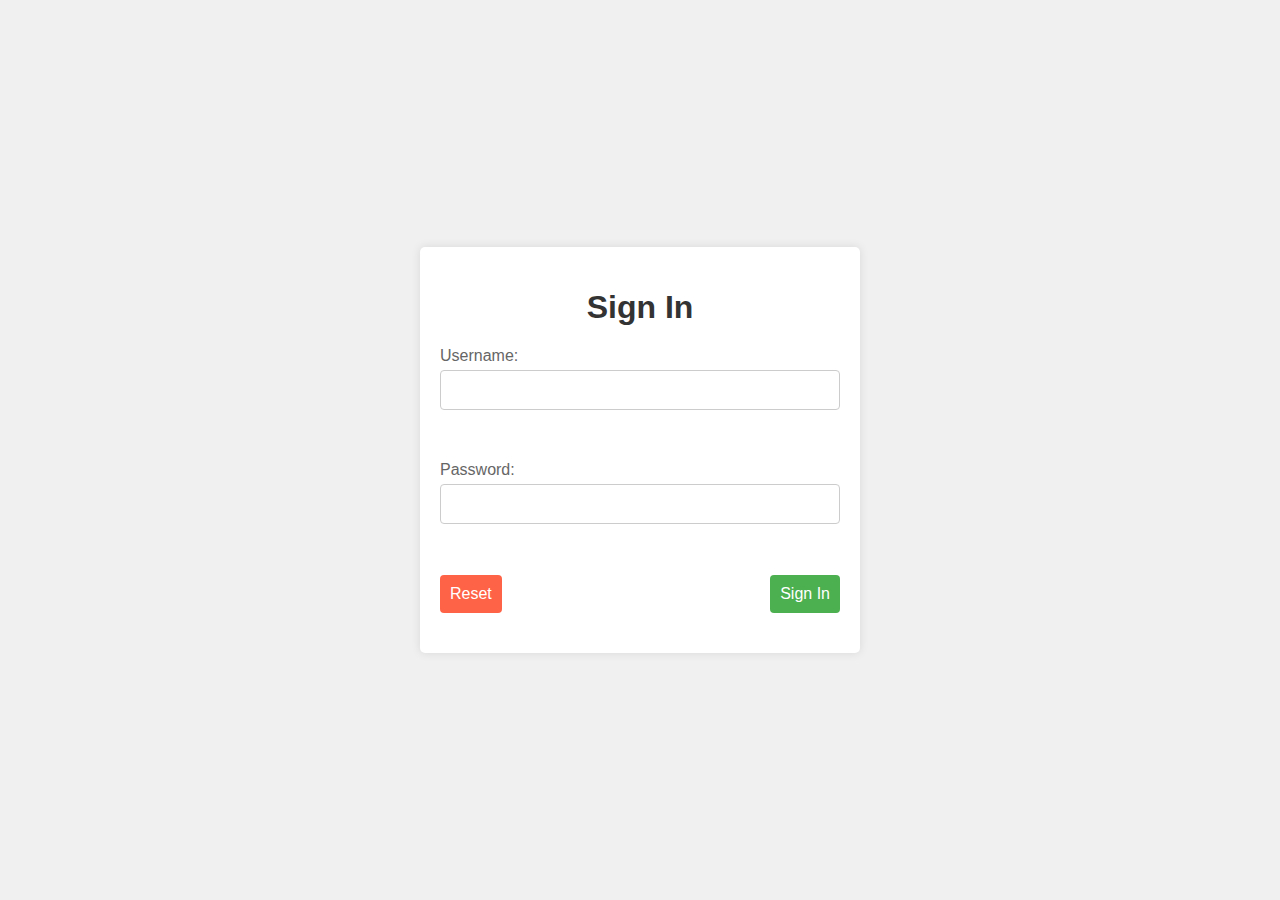
<file: index.html>
<!DOCTYPE html>
<html lang="en">
<head>
    <meta charset="UTF-8">
    <meta name="viewport" content="width=device-width, initial-scale=1.0">
    <title>Sign In</title>
    <link rel="stylesheet" href="styles.css">
    <script>
        document.addEventListener("DOMContentLoaded", function() {
            document.querySelector("form").addEventListener("submit", async function(event) {
                event.preventDefault(); // Prevent the default form submission

                const username = document.querySelector("#username").value;
                const password = document.querySelector("#password").value;

                try {
                    const response = await fetch("/signin", {
                        method: "POST",
                        headers: {
                            "Content-Type": "application/json"
                        },
                        body: JSON.stringify({ username, password })
                    });

                    const result = await response.json();

                    if (response.ok) {
                        sessionStorage.setItem('message', result.message);
                        sessionStorage.setItem('signInTime', Date.now());
                        sessionStorage.setItem('username', username);
                        window.location.href = 'success.html';
                    } else {
                        throw new Error(result.message);
                    }
                } catch (error) {
                    const messageDiv = document.querySelector("#message");
                    messageDiv.innerHTML = `<p style="color: red;">${error.message}</p>`;
                }
            });
        });
    </script>
</head>
<body>
    <div class="container">
        <h1>Sign In</h1>
        <form>
            <label for="username">Username:</label>
            <input type="text" id="username" name="username" required><br><br>
            <label for="password">Password:</label>
            <input type="password" id="password" name="password" required><br><br>
            <div class="button-container">
                <button type="reset" class="red-button">Reset</button>
                <button type="submit" class="green-button">Sign In</button>
            </div>
        </form>
        <div id="message" role="alert" aria-live="assertive"></div>
    </div>
</body>
</html>
</file>
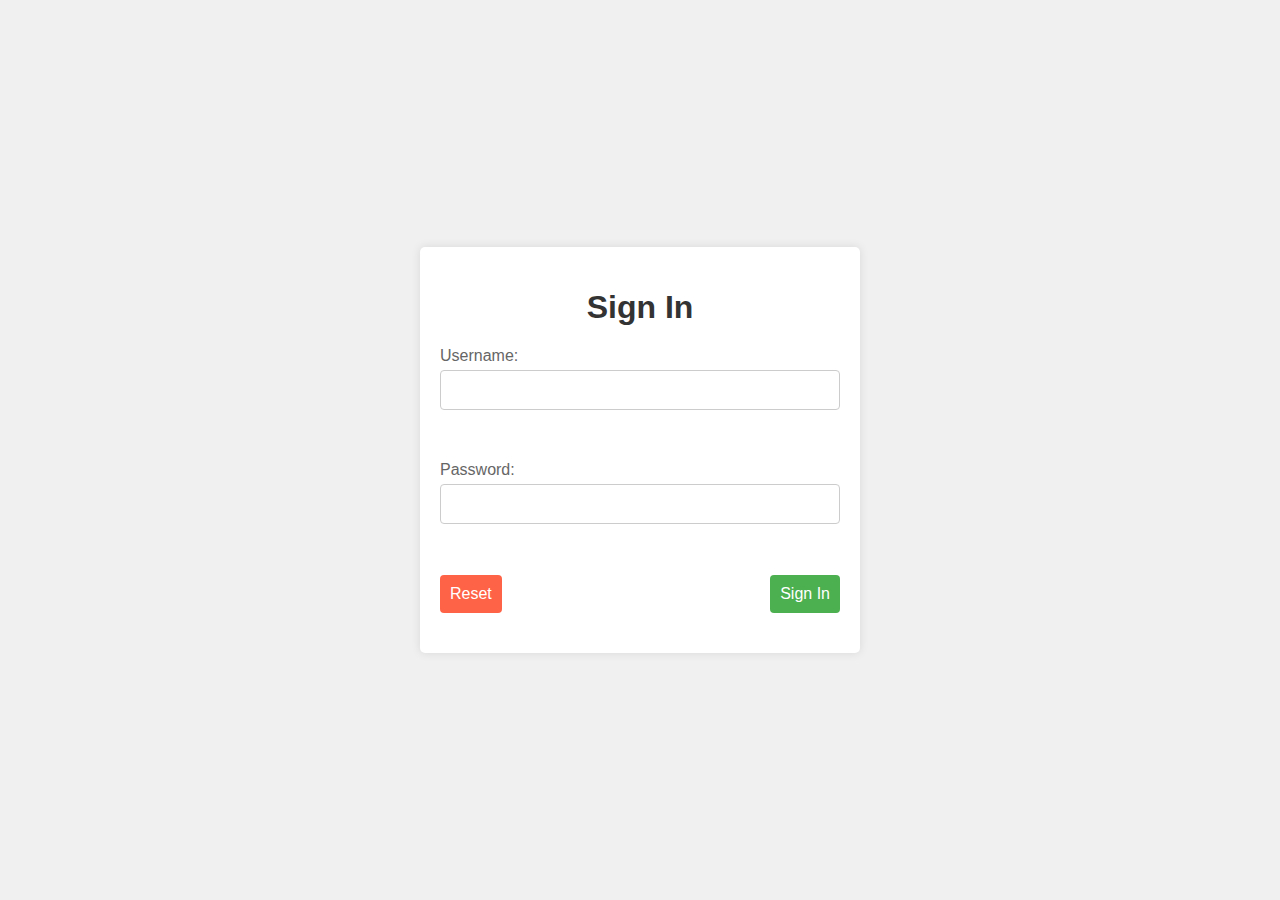
<file: dashboard.html>
<!DOCTYPE html>
<html lang="en">
<head>
    <meta charset="UTF-8">
    <meta name="viewport" content="width=device-width, initial-scale=1.0">
    <title>Dashboard</title>
    <link rel="stylesheet" href="styles.css">
</head>
<body>
    <div class="container">
        <h1>Dashboard</h1>
        <p>Welcome to your dashboard!</p>
        <div class="button-container">
            <button id="logoutButton" class="green-button">Logout</button>
        </div>
    </div>
    <script>
        document.addEventListener("DOMContentLoaded", function() {
            const SESSION_EXPIRATION_TIME = 60000; // 1 minute in milliseconds

            const signInTime = sessionStorage.getItem('signInTime');
            if (signInTime) {
                const expirationTime = Number(signInTime) + SESSION_EXPIRATION_TIME;

                const checkSessionExpiration = () => {
                    if (Date.now() >= expirationTime) {
                        alert('Your session has expired. You will be redirected to the sign-in page.');
                        sessionStorage.clear();
                        window.location.href = '/';
                    }
                };

                // Check session expiration every second
                setInterval(checkSessionExpiration, 1000);
            } else {
                // If no sign-in time is found in session storage, redirect to sign-in page
                window.location.href = '/';
            }

            // Handle logout button click
            document.getElementById('logoutButton').addEventListener('click', async function() {
                try {
                    const response = await fetch('/logout', {
                        method: 'POST'
                    });

                    if (response.ok) {
                        sessionStorage.clear();
                        window.location.href = '/';
                    } else {
                        throw new Error('Logout failed');
                    }
                } catch (error) {
                    alert(error.message);
                }
            });
        });
    </script>
</body>
</html>
</file>
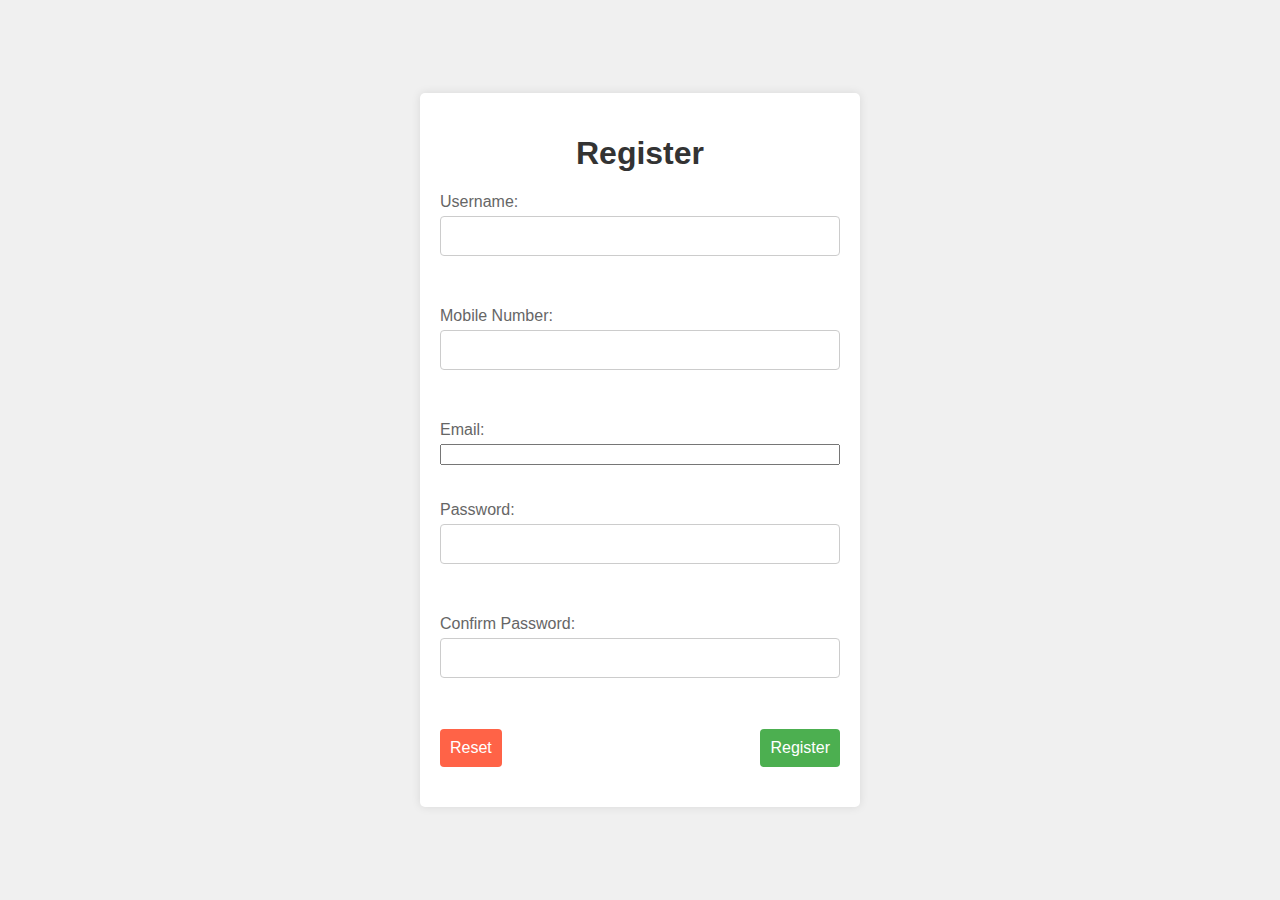
<file: register.html>
<!DOCTYPE html>
<html lang="en">
<head>
    <meta charset="UTF-8">
    <meta name="viewport" content="width=device-width, initial-scale=1.0">
    <title>Register</title>
    <link rel="stylesheet" href="styles.css">
    <script>
        document.addEventListener("DOMContentLoaded", function() {
            document.querySelector("form").addEventListener("submit", async function(event) {
                event.preventDefault(); // Prevent the default form submission

                const username = document.querySelector("#username").value;
                const mobile = document.querySelector("#mobile").value;
                const email = document.querySelector("#email").value;
                const password = document.querySelector("#password").value;
                const confirmPassword = document.querySelector("#confirmPassword").value;

                if (password !== confirmPassword) {
                    document.querySelector("#message").textContent = "Passwords do not match.";
                    return;
                }

                const response = await fetch("/register", {
                    method: "POST",
                    headers: {
                        "Content-Type": "application/json"
                    },
                    body: JSON.stringify({ username, mobile, email, password })
                });

                const result = await response.json();

                if (response.ok) {
                    window.location.href = '/signin';
                } else {
                    document.querySelector("#message").textContent = result.message;
                }
            });
        });
    </script>
</head>
<body>
    <div class="container">
        <h1>Register</h1>
        <form>
            <label for="username">Username:</label>
            <input type="text" id="username" name="username" required><br><br>
            <label for="mobile">Mobile Number:</label>
            <input type="text" id="mobile" name="mobile" required><br><br>
            <label for="email">Email:</label>
            <input type="email" id="email" name="email" required><br><br>
            <label for="password">Password:</label>
            <input type="password" id="password" name="password" required><br><br>
            <label for="confirmPassword">Confirm Password:</label>
            <input type="password" id="confirmPassword" name="confirmPassword" required><br><br>
            <div class="button-container">
                <button type="reset" class="red-button">Reset</button>
                <button type="submit" class="green-button">Register</button>
            </div>
        </form>
        <div id="message"></div>
    </div>
</body>
</html>
</file>
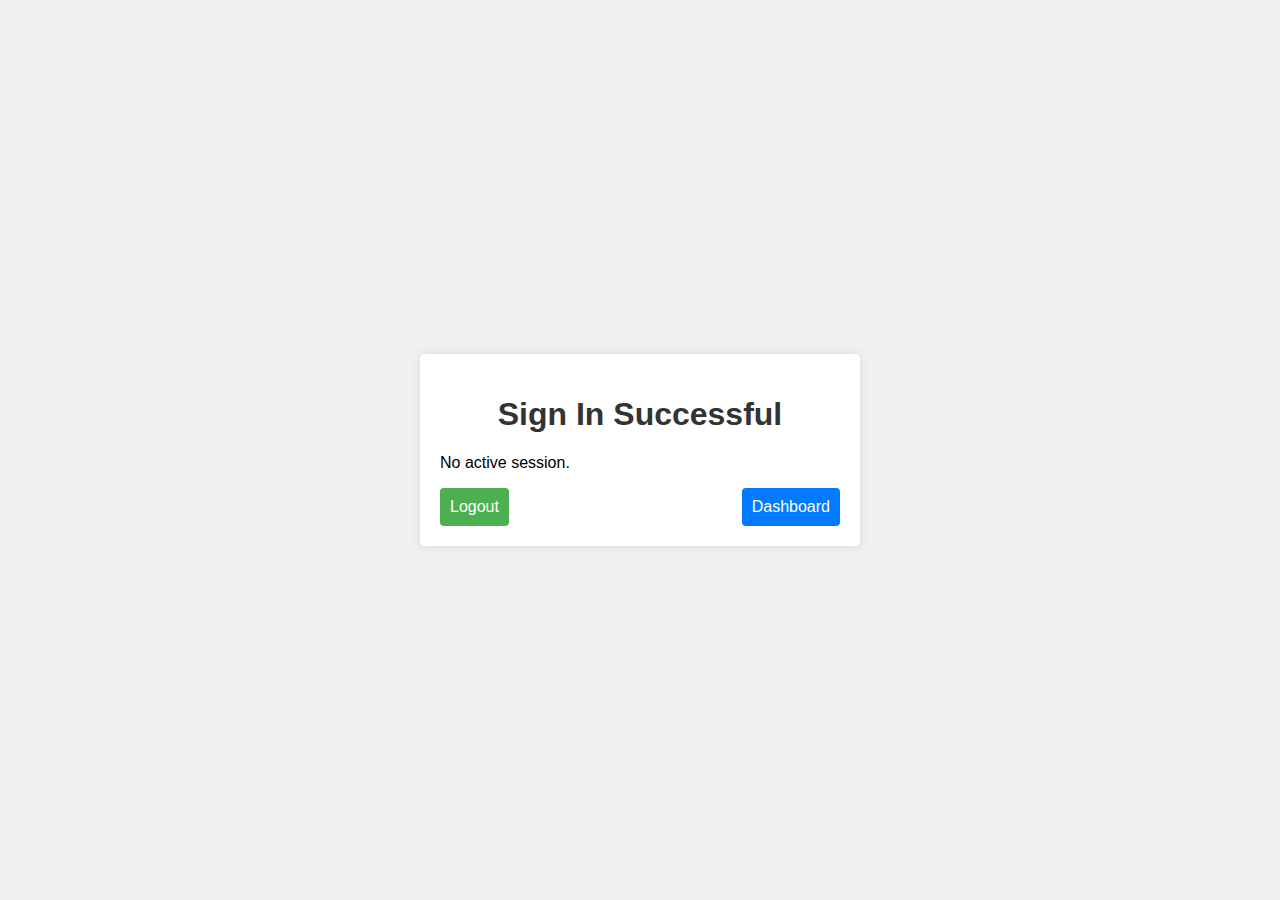
<file: success.html>
<!DOCTYPE html>
<html lang="en">
<head>
    <meta charset="UTF-8">
    <meta name="viewport" content="width=device-width, initial-scale=1.0">
    <title>Sign In Success</title>
    <link rel="stylesheet" href="styles.css">
</head>
<body>
    <div class="container">
        <h1>Sign In Successful</h1>
        <p id="welcome"></p>
        <p id="duration"></p>
        <div class="button-container">
            <button id="logoutButton" class="green-button">Logout</button>
            <button id="dashboardButton" class="blue-button">Dashboard</button>
        </div>
    </div>
    <script>
        document.addEventListener("DOMContentLoaded", function() {
            const message = sessionStorage.getItem('message');
            const signInTime = sessionStorage.getItem('signInTime');
            const username = sessionStorage.getItem('username');

            if (username) {
                document.getElementById('welcome').textContent = `Welcome, ${username}`;
            }

            if (signInTime) {
                const sessionExpirationTime = 60000; // 1 minute in milliseconds
                const expirationTime = Number(signInTime) + sessionExpirationTime;

                const checkSessionExpiration = () => {
                    if (Date.now() >= expirationTime) {
                        alert('Your session has expired. You will be redirected to the sign-in page.');
                        sessionStorage.clear();
                        window.location.href = '/';
                    }
                };

                // Check session expiration every second
                setInterval(checkSessionExpiration, 1000);

                const updateDuration = () => {
                    const durationInSeconds = Math.floor((Date.now() - signInTime) / 1000);
                    const durationMessage = durationInSeconds < 60 
                        ? `${durationInSeconds} seconds ago.` 
                        : `${Math.floor(durationInSeconds / 60)} minutes ago.`;
                    document.getElementById('duration').textContent = `Signed in ${durationMessage}`;
                };

                updateDuration();
                setInterval(updateDuration, 1000);
            } else {
                document.getElementById('duration').textContent = 'No active session.';
            }

            // Handle logout button click
            document.getElementById('logoutButton').addEventListener('click', async function() {
                const response = await fetch('/logout', {
                    method: 'POST'
                });

                if (response.ok) {
                    sessionStorage.clear();
                    window.location.href = '/';
                } else {
                    alert('Logout failed');
                }
            });

            // Handle dashboard button click
            document.getElementById('dashboardButton').addEventListener('click', function() {
                window.location.href = '/dashboard';
            });
        });
    </script>
</body>
</html>
</file>
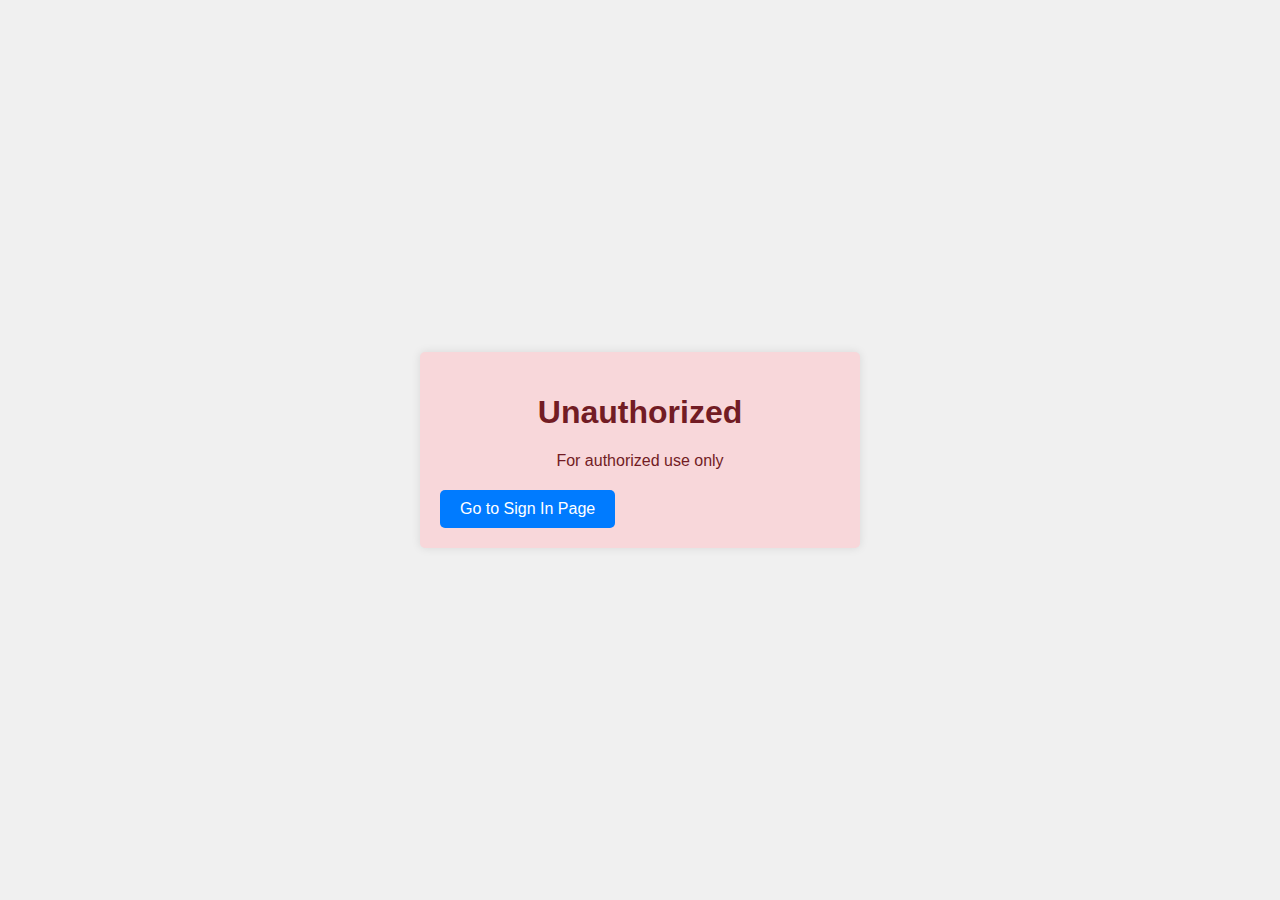
<file: unauthorized.html>
<!DOCTYPE html>
<html lang="en">
<head>
    <meta charset="UTF-8">
    <meta name="viewport" content="width=device-width, initial-scale=1.0">
    <title>Unauthorized</title>
    <link rel="stylesheet" href="styles.css">
</head>
<body>
    <div class="container unauthorized-container">
        <h1>Unauthorized</h1>
        <p>For authorized use only</p>
        <div class="button-container">
            <a href="/">Go to Sign In Page</a>
        </div>
    </div>
</body>
</html>
</file>
<file: styles.css>
body {
    font-family: Arial, sans-serif;
    display: flex;
    justify-content: center;
    align-items: center;
    height: 100vh;
    background-color: #f0f0f0;
    margin: 0;
}

.container {
    background-color: #ffffff;
    padding: 20px;
    border-radius: 5px;
    box-shadow: 0 0 10px rgba(0, 0, 0, 0.1);
    max-width: 400px;
    width: 100%;
}

h1 {
    text-align: center;
    color: #333;
}

form {
    display: flex;
    flex-direction: column;
}

label {
    margin-bottom: 5px;
    color: #666;
}

input[type="text"], input[type="password"] {
    padding: 10px;
    margin-bottom: 15px;
    border: 1px solid #ccc;
    border-radius: 4px;
    font-size: 16px;
}

button {
    padding: 10px;
    border: none;
    border-radius: 4px;
    color: white;
    font-size: 16px;
    cursor: pointer;
}

button:hover {
    opacity: 0.9;
}

.green-button {
    background-color: #4CAF50;
}

.red-button {
    background-color: #FF6347;
}

.blue-button {
    background-color: #007BFF;
}

.button-container {
    display: flex;
    justify-content: space-between;
}

#message {
    margin-top: 20px;
    text-align: center;
    font-size: 18px;
}

/* Unauthorized page styles */
.unauthorized-container {
    text-align: center;
    padding: 20px;
    border-radius: 5px;
    background-color: #f8d7da;
    box-shadow: 0 0 10px rgba(0, 0, 0, 0.1);
}

.unauthorized-container h1 {
    color: #721c24;
}

.unauthorized-container p {
    color: #721c24;
}

.unauthorized-container .button-container {
    margin-top: 20px;
}

.unauthorized-container a {
    text-decoration: none;
    padding: 10px 20px;
    color: #fff;
    background-color: #007bff;
    border-radius: 5px;
}
</file>
